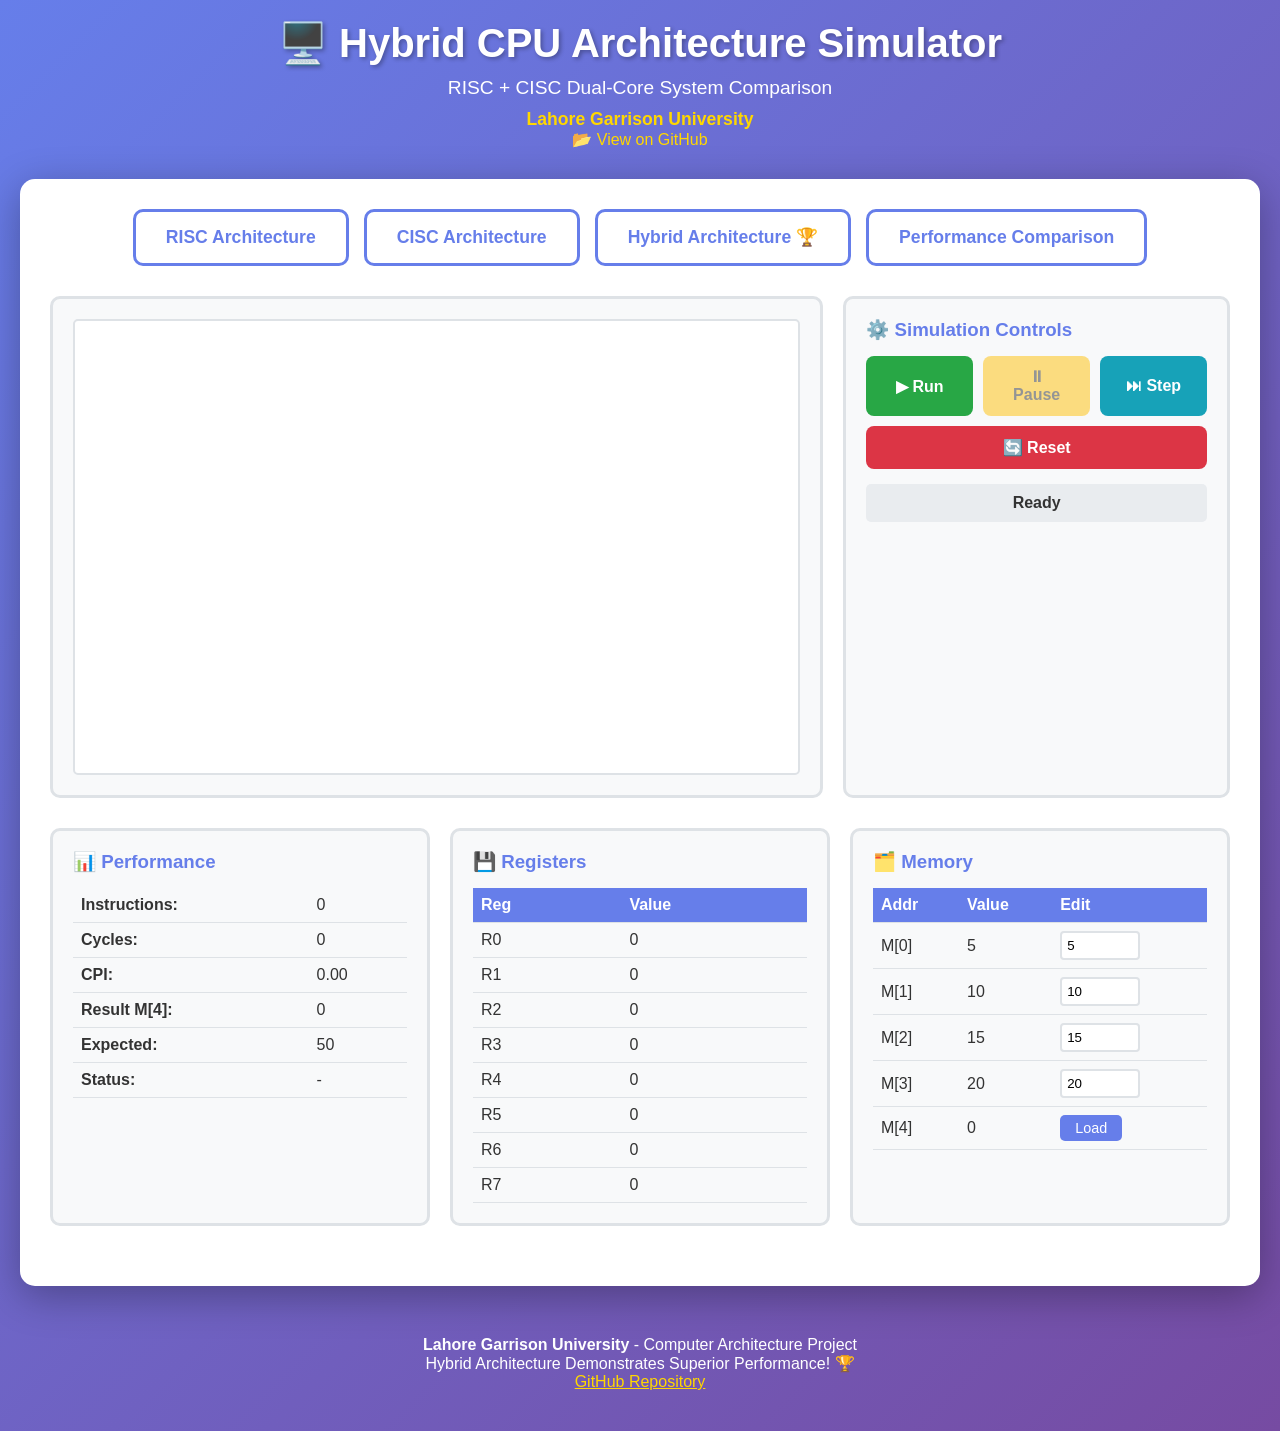
<file: index.html>
<!DOCTYPE html>
<html lang="en">
<head>
    <meta charset="UTF-8">
    <meta name="viewport" content="width=device-width, initial-scale=1.0">
    <title>Hybrid CPU Architecture Simulator - Lahore Garrison University</title>
    <style>
        * {
            margin: 0;
            padding: 0;
            box-sizing: border-box;
        }

        body {
            font-family: 'Segoe UI', Tahoma, Geneva, Verdana, sans-serif;
            background: linear-gradient(135deg, #667eea 0%, #764ba2 100%);
            color: #333;
            min-height: 100vh;
            padding: 20px;
        }

        header {
            text-align: center;
            color: white;
            margin-bottom: 30px;
        }

        header h1 {
            font-size: 2.5em;
            margin-bottom: 10px;
            text-shadow: 2px 2px 4px rgba(0,0,0,0.3);
        }

        .subtitle {
            font-size: 1.2em;
            margin-bottom: 10px;
        }

        .university {
            font-size: 1.1em;
            font-weight: bold;
            color: #ffd700;
        }

        main {
            max-width: 1400px;
            margin: 0 auto;
            background: white;
            border-radius: 15px;
            padding: 30px;
            box-shadow: 0 10px 40px rgba(0,0,0,0.3);
        }

        .arch-buttons {
            display: flex;
            gap: 15px;
            margin-bottom: 30px;
            justify-content: center;
            flex-wrap: wrap;
        }

        .arch-btn {
            padding: 15px 30px;
            font-size: 1.1em;
            font-weight: bold;
            border: 3px solid #667eea;
            background: white;
            color: #667eea;
            border-radius: 10px;
            cursor: pointer;
            transition: all 0.3s;
        }

        .arch-btn:hover {
            background: #667eea;
            color: white;
            transform: translateY(-2px);
        }

        .arch-btn.active {
            background: #667eea;
            color: white;
        }

        .simulator {
            display: grid;
            grid-template-columns: 2fr 1fr;
            gap: 20px;
            margin-bottom: 30px;
        }

        .canvas-area {
            background: #f8f9fa;
            border: 3px solid #dee2e6;
            border-radius: 10px;
            padding: 20px;
            min-height: 500px;
        }

        canvas {
            display: block;
            width: 100%;
            height: auto;
            background: white;
            border: 2px solid #dee2e6;
            border-radius: 5px;
        }

        .controls {
            background: #f8f9fa;
            border: 3px solid #dee2e6;
            border-radius: 10px;
            padding: 20px;
        }

        .controls h3 {
            color: #667eea;
            margin-bottom: 15px;
        }

        .btn-group {
            display: flex;
            gap: 10px;
            margin-bottom: 15px;
            flex-wrap: wrap;
        }

        .ctrl-btn {
            flex: 1;
            padding: 12px 20px;
            font-size: 1em;
            font-weight: bold;
            border: none;
            border-radius: 8px;
            cursor: pointer;
            transition: all 0.3s;
            min-width: 80px;
        }

        .run-btn { background: #28a745; color: white; }
        .run-btn:hover:not(:disabled) { background: #218838; }
        .pause-btn { background: #ffc107; color: #333; }
        .step-btn { background: #17a2b8; color: white; }
        .reset-btn { background: #dc3545; color: white; }
        .ctrl-btn:disabled { opacity: 0.5; cursor: not-allowed; }

        .metrics {
            display: grid;
            grid-template-columns: repeat(auto-fit, minmax(300px, 1fr));
            gap: 20px;
            margin-bottom: 30px;
        }

        .metric-box {
            background: #f8f9fa;
            border: 3px solid #dee2e6;
            border-radius: 10px;
            padding: 20px;
        }

        .metric-box h3 {
            color: #667eea;
            margin-bottom: 15px;
        }

        table {
            width: 100%;
            border-collapse: collapse;
        }

        table td, table th {
            padding: 8px;
            border-bottom: 1px solid #dee2e6;
            text-align: left;
        }

        table th {
            background: #667eea;
            color: white;
            font-weight: bold;
        }

        .comparison {
            background: #f8f9fa;
            border: 3px solid #dee2e6;
            border-radius: 10px;
            padding: 30px;
            margin-bottom: 30px;
            display: none;
        }

        .comparison.show {
            display: block;
        }

        .comparison h2 {
            text-align: center;
            color: #667eea;
            margin-bottom: 20px;
        }

        .winner-row {
            background: #ffffcc;
            font-weight: bold;
        }

        .winner-badge {
            background: linear-gradient(135deg, #ffd700 0%, #ffed4e 100%);
            padding: 20px;
            border-radius: 10px;
            text-align: center;
            margin-top: 20px;
            display: none;
        }

        .winner-badge.show {
            display: block;
        }

        .winner-badge h3 {
            color: #d63031;
            font-size: 1.8em;
        }

        footer {
            text-align: center;
            color: white;
            margin-top: 30px;
            padding: 20px;
        }

        input[type="number"] {
            width: 80px;
            padding: 5px;
            border: 2px solid #dee2e6;
            border-radius: 4px;
        }

        .small-btn {
            padding: 5px 15px;
            background: #667eea;
            color: white;
            border: none;
            border-radius: 5px;
            cursor: pointer;
            font-size: 0.9em;
        }

        .small-btn:hover {
            background: #5568d3;
        }

        .status {
            background: #e9ecef;
            padding: 10px;
            border-radius: 5px;
            text-align: center;
            font-weight: bold;
            margin-top: 10px;
        }
    </style>
</head>
<body>
    <header>
        <h1>🖥️ Hybrid CPU Architecture Simulator</h1>
        <p class="subtitle">RISC + CISC Dual-Core System Comparison</p>
        <p class="university">Lahore Garrison University</p>
        <p><a href="https://github.com/Muhammad-Junaid-Sajjad/Ai-based--Hybrid-architectural-project-" target="_blank" style="color: #ffd700; text-decoration: none;">📂 View on GitHub</a></p>
    </header>

    <main>
        <div class="arch-buttons">
            <button class="arch-btn active" onclick="selectArch('risc')">RISC Architecture</button>
            <button class="arch-btn" onclick="selectArch('cisc')">CISC Architecture</button>
            <button class="arch-btn" onclick="selectArch('hybrid')">Hybrid Architecture 🏆</button>
            <button class="arch-btn" onclick="showComparison()">Performance Comparison</button>
        </div>

        <div class="simulator" id="simulatorArea">
            <div class="canvas-area">
                <canvas id="canvas" width="800" height="500"></canvas>
            </div>

            <div class="controls">
                <h3>⚙️ Simulation Controls</h3>
                <div class="btn-group">
                    <button class="ctrl-btn run-btn" onclick="runSim()" id="btnRun">▶ Run</button>
                    <button class="ctrl-btn pause-btn" onclick="pauseSim()" id="btnPause" disabled>⏸ Pause</button>
                    <button class="ctrl-btn step-btn" onclick="stepSim()" id="btnStep">⏭ Step</button>
                    <button class="ctrl-btn reset-btn" onclick="resetSim()">🔄 Reset</button>
                </div>
                <div class="status" id="status">Ready</div>
            </div>
        </div>

        <div class="metrics">
            <div class="metric-box">
                <h3>📊 Performance</h3>
                <table>
                    <tr><td><strong>Instructions:</strong></td><td id="instrCount">0</td></tr>
                    <tr><td><strong>Cycles:</strong></td><td id="cycleCount">0</td></tr>
                    <tr><td><strong>CPI:</strong></td><td id="cpiValue">0.00</td></tr>
                    <tr><td><strong>Result M[4]:</strong></td><td id="result">0</td></tr>
                    <tr><td><strong>Expected:</strong></td><td>50</td></tr>
                    <tr><td><strong>Status:</strong></td><td id="correct">-</td></tr>
                </table>
            </div>

            <div class="metric-box">
                <h3>💾 Registers</h3>
                <table>
                    <tr><th>Reg</th><th>Value</th></tr>
                    <tr><td>R0</td><td id="r0">0</td></tr>
                    <tr><td>R1</td><td id="r1">0</td></tr>
                    <tr><td>R2</td><td id="r2">0</td></tr>
                    <tr><td>R3</td><td id="r3">0</td></tr>
                    <tr><td>R4</td><td id="r4">0</td></tr>
                    <tr><td>R5</td><td id="r5">0</td></tr>
                    <tr><td>R6</td><td id="r6">0</td></tr>
                    <tr><td>R7</td><td id="r7">0</td></tr>
                </table>
            </div>

            <div class="metric-box">
                <h3>🗂️ Memory</h3>
                <table>
                    <tr><th>Addr</th><th>Value</th><th>Edit</th></tr>
                    <tr><td>M[0]</td><td id="m0">5</td><td><input type="number" id="m0edit" value="5"></td></tr>
                    <tr><td>M[1]</td><td id="m1">10</td><td><input type="number" id="m1edit" value="10"></td></tr>
                    <tr><td>M[2]</td><td id="m2">15</td><td><input type="number" id="m2edit" value="15"></td></tr>
                    <tr><td>M[3]</td><td id="m3">20</td><td><input type="number" id="m3edit" value="20"></td></tr>
                    <tr><td>M[4]</td><td id="m4">0</td><td><button class="small-btn" onclick="loadMem()">Load</button></td></tr>
                </table>
            </div>
        </div>

        <div class="comparison" id="comparisonArea">
            <h2>🏆 Performance Comparison</h2>
            <table>
                <thead>
                    <tr>
                        <th>Architecture</th>
                        <th>Instructions</th>
                        <th>Cycles</th>
                        <th>CPI</th>
                        <th>Winner</th>
                    </tr>
                </thead>
                <tbody>
                    <tr><td>RISC</td><td id="riscI">-</td><td id="riscC">-</td><td id="riscCPI">-</td><td id="riscW">-</td></tr>
                    <tr><td>CISC</td><td id="ciscI">-</td><td id="ciscC">-</td><td id="ciscCPI">-</td><td id="ciscW">-</td></tr>
                    <tr class="winner-row"><td><strong>Hybrid 🏆</strong></td><td id="hybridI">-</td><td id="hybridC">-</td><td id="hybridCPI">-</td><td id="hybridW">-</td></tr>
                </tbody>
            </table>
            <div class="winner-badge" id="winnerBadge">
                <h3>🎉 Winner: Hybrid Architecture!</h3>
                <p>Lowest cycle count with correct output!</p>
            </div>
        </div>
    </main>

    <footer>
        <p><strong>Lahore Garrison University</strong> - Computer Architecture Project</p>
        <p>Hybrid Architecture Demonstrates Superior Performance! 🏆</p>
        <p><a href="https://github.com/Muhammad-Junaid-Sajjad/Ai-based--Hybrid-architectural-project-" style="color: #ffd700;">GitHub Repository</a></p>
    </footer>

    <script>
        // Global State
        let currentArch = 'risc';
        let processor = null;
        let running = false;
        let interval = null;

        // RISC Processor
        class RISC {
            constructor() {
                this.reset();
            }

            reset() {
                this.pc = 0;
                this.regs = new Array(8).fill(0);
                this.mem = new Array(256).fill(0);
                this.mem[0x80] = 5;
                this.mem[0x81] = 10;
                this.mem[0x82] = 15;
                this.mem[0x83] = 20;
                this.mem[0x84] = 0;
                // RISC program: 9 instructions
                this.program = [
                    {op: 'LOAD', rd: 1, addr: 0x80},
                    {op: 'LOAD', rd: 2, addr: 0x81},
                    {op: 'ADD', rd: 3, rs1: 1, rs2: 2},
                    {op: 'LOAD', rd: 4, addr: 0x82},
                    {op: 'ADD', rd: 5, rs1: 3, rs2: 4},
                    {op: 'LOAD', rd: 6, addr: 0x83},
                    {op: 'ADD', rd: 7, rs1: 5, rs2: 6},
                    {op: 'STORE', addr: 0x84, rs: 7},
                    {op: 'HALT'}
                ];
                this.cycles = 0;
                this.instrs = 0;
                this.halted = false;
                this.current = '';
            }

            step() {
                if (this.halted || this.pc >= this.program.length) {
                    this.halted = true;
                    return false;
                }

                const instr = this.program[this.pc];
                this.current = `${instr.op}`;

                switch(instr.op) {
                    case 'LOAD':
                        this.regs[instr.rd] = this.mem[instr.addr];
                        this.current = `LOAD R${instr.rd}, M[${instr.addr}]`;
                        break;
                    case 'STORE':
                        this.mem[instr.addr] = this.regs[instr.rs];
                        this.current = `STORE M[${instr.addr}], R${instr.rs}`;
                        break;
                    case 'ADD':
                        this.regs[instr.rd] = this.regs[instr.rs1] + this.regs[instr.rs2];
                        this.current = `ADD R${instr.rd}, R${instr.rs1}, R${instr.rs2}`;
                        break;
                    case 'HALT':
                        this.halted = true;
                        this.current = 'HALT';
                        return false;
                }

                this.regs[0] = 0;
                this.pc++;
                this.cycles++;
                this.instrs++;
                return true;
            }

            draw(ctx) {
                ctx.fillStyle = '#667eea';
                ctx.font = 'bold 20px Arial';
                ctx.fillText('RISC Architecture', 400, 30);
                ctx.font = '14px Arial';
                ctx.fillText(`Current: ${this.current}`, 20, 60);
                ctx.fillText(`Cycles: ${this.cycles} | Instructions: ${this.instrs}`, 20, 90);
                ctx.fillText(`Status: ${this.halted ? 'HALTED' : 'RUNNING'}`, 20, 120);

                // Determine active component based on instruction
                const instr = this.program[this.pc - 1] || {};
                const isLoad = instr.op === 'LOAD';
                const isStore = instr.op === 'STORE';
                const isAdd = instr.op === 'ADD';

                // Draw PC with highlighting
                ctx.strokeStyle = '#333';
                ctx.lineWidth = 2;
                if (!this.halted) {
                    ctx.fillStyle = '#e3f2fd';  // Light blue background for active
                    ctx.fillRect(50, 150, 100, 60);
                }
                ctx.strokeRect(50, 150, 100, 60);
                ctx.fillStyle = '#333';
                ctx.font = 'bold 12px Arial';
                ctx.fillText('PC', 85, 170);
                ctx.font = '16px monospace';
                ctx.fillStyle = '#667eea';
                ctx.fillText(this.pc.toString(), 85, 195);

                // Draw Registers with highlighting
                if (isAdd || isLoad) {
                    ctx.fillStyle = '#c8e6c9';  // Light green for active
                    ctx.fillRect(200, 150, 150, 100);
                }
                ctx.strokeRect(200, 150, 150, 100);
                ctx.fillStyle = '#333';
                ctx.font = 'bold 12px Arial';
                ctx.fillText('Register File', 230, 170);
                ctx.font = '10px monospace';
                for(let i = 0; i < 4; i++) {
                    // Highlight recently modified register
                    if (instr.rd === i || instr.rd === i+4) {
                        ctx.fillStyle = '#4caf50';  // Green for modified
                        ctx.font = 'bold 10px monospace';
                    } else {
                        ctx.fillStyle = '#333';
                        ctx.font = '10px monospace';
                    }
                    ctx.fillText(`R${i}:${this.regs[i]}`, 210, 190 + i*15);
                    ctx.fillText(`R${i+4}:${this.regs[i+4]}`, 280, 190 + i*15);
                }

                // Draw ALU with highlighting
                ctx.font = 'bold 12px Arial';
                if (isAdd) {
                    ctx.fillStyle = '#fff9c4';  // Light yellow for active
                    ctx.fillRect(400, 150, 100, 60);
                }
                ctx.strokeRect(400, 150, 100, 60);
                ctx.fillStyle = '#333';
                ctx.fillText('ALU', 430, 175);
                if (isAdd) {
                    ctx.fillStyle = '#ff9800';  // Orange for operation
                    ctx.font = 'bold 14px Arial';
                    ctx.fillText('ADD', 425, 195);
                }

                // Draw Memory with highlighting
                if (isLoad || isStore) {
                    ctx.fillStyle = '#f8bbd0';  // Light pink for active
                    ctx.fillRect(550, 150, 150, 80);
                }
                ctx.strokeRect(550, 150, 150, 80);
                ctx.fillStyle = '#333';
                ctx.font = 'bold 12px Arial';
                ctx.fillText('Memory', 600, 170);
                ctx.font = '10px monospace';
                ctx.fillText(`M[0]:${this.mem[0x80]}`, 560, 190);
                ctx.fillText(`M[1]:${this.mem[0x81]}`, 560, 205);
                ctx.fillText(`M[2]:${this.mem[0x82]}`, 560, 220);
                ctx.fillText(`M[3]:${this.mem[0x83]}`, 640, 190);
                // Highlight M[4] if it has result
                if (this.mem[0x84] > 0) {
                    ctx.fillStyle = '#4caf50';
                    ctx.font = 'bold 11px monospace';
                }
                ctx.fillText(`M[4]:${this.mem[0x84]}`, 640, 205);

                // Draw animated arrows for dataflow
                if (!this.halted) {
                    ctx.strokeStyle = '#2196f3';  // Blue arrows
                    ctx.lineWidth = 2;
                    ctx.setLineDash([5, 3]);

                    if (isLoad) {
                        // Memory -> Registers arrow
                        this.drawArrow(ctx, 550, 180, 350, 180, '#2196f3');
                    } else if (isStore) {
                        // Registers -> Memory arrow
                        this.drawArrow(ctx, 350, 200, 550, 200, '#e91e63');
                    } else if (isAdd) {
                        // Registers -> ALU arrow
                        this.drawArrow(ctx, 350, 170, 400, 170, '#ff9800');
                        // ALU -> Registers arrow
                        this.drawArrow(ctx, 500, 190, 550, 190, '#4caf50');
                    }

                    ctx.setLineDash([]);
                }

                // Pipeline stage indicators
                ctx.font = '10px Arial';
                ctx.fillStyle = '#666';
                const stages = ['IF', 'ID', 'EX', 'MEM', 'WB'];
                let activeStage = 2;  // Default EX
                if (isLoad) activeStage = 3;  // MEM
                else if (isStore) activeStage = 3;  // MEM

                for (let i = 0; i < stages.length; i++) {
                    const x = 50 + i * 60;
                    if (i === activeStage && !this.halted) {
                        ctx.fillStyle = '#4caf50';
                        ctx.fillRect(x, 280, 50, 20);
                        ctx.fillStyle = '#fff';
                    } else {
                        ctx.strokeStyle = '#ccc';
                        ctx.strokeRect(x, 280, 50, 20);
                        ctx.fillStyle = '#666';
                    }
                    ctx.fillText(stages[i], x + 15, 294);
                }
            }

            drawArrow(ctx, fromX, fromY, toX, toY, color) {
                const headlen = 8;
                const angle = Math.atan2(toY - fromY, toX - fromX);

                ctx.strokeStyle = color;
                ctx.fillStyle = color;
                ctx.lineWidth = 2;

                ctx.beginPath();
                ctx.moveTo(fromX, fromY);
                ctx.lineTo(toX, toY);
                ctx.stroke();

                ctx.beginPath();
                ctx.moveTo(toX, toY);
                ctx.lineTo(toX - headlen * Math.cos(angle - Math.PI / 6), toY - headlen * Math.sin(angle - Math.PI / 6));
                ctx.lineTo(toX - headlen * Math.cos(angle + Math.PI / 6), toY - headlen * Math.sin(angle + Math.PI / 6));
                ctx.closePath();
                ctx.fill();
            }
        }

        // CISC Processor
        class CISC {
            constructor() {
                this.reset();
            }

            reset() {
                this.mem = new Array(256).fill(0);
                this.mem[0x80] = 5;
                this.mem[0x81] = 10;
                this.mem[0x82] = 15;
                this.mem[0x83] = 20;
                this.mem[0x84] = 0;
                this.temp = [0,0,0,0];
                this.state = 'IDLE';
                this.cycles = 0;
                this.instrs = 0;
                this.halted = false;
                this.current = '';
                this.step_count = 0;
            }

            step() {
                if (this.halted) return false;

                this.cycles++;

                const states = ['IDLE', 'FETCH', 'DECODE', 'LOAD1', 'LOAD2', 'ADD12',
                               'LOAD3', 'ADD123', 'LOAD4', 'ADDFINAL', 'STORE', 'HALT'];

                switch(this.state) {
                    case 'IDLE':
                        this.state = 'FETCH';
                        this.current = 'Fetch ADD4';
                        break;
                    case 'FETCH':
                        this.state = 'DECODE';
                        this.current = 'Decode ADD4';
                        this.instrs = 1;
                        break;
                    case 'DECODE':
                        this.state = 'LOAD1';
                        break;
                    case 'LOAD1':
                        this.temp[0] = this.mem[0x80];
                        this.state = 'LOAD2';
                        this.current = `Load M[0]=${this.temp[0]}`;
                        break;
                    case 'LOAD2':
                        this.temp[1] = this.mem[0x81];
                        this.state = 'ADD12';
                        this.current = `Load M[1]=${this.temp[1]}`;
                        break;
                    case 'ADD12':
                        this.temp[2] = this.temp[0] + this.temp[1];
                        this.state = 'LOAD3';
                        this.current = `Add: ${this.temp[0]}+${this.temp[1]}=${this.temp[2]}`;
                        break;
                    case 'LOAD3':
                        this.temp[3] = this.mem[0x82];
                        this.state = 'ADD123';
                        this.current = `Load M[2]=${this.temp[3]}`;
                        break;
                    case 'ADD123':
                        this.temp[2] = this.temp[2] + this.temp[3];
                        this.state = 'LOAD4';
                        this.current = `Add: ${this.temp[2]-this.temp[3]}+${this.temp[3]}=${this.temp[2]}`;
                        break;
                    case 'LOAD4':
                        this.temp[3] = this.mem[0x83];
                        this.state = 'ADDFINAL';
                        this.current = `Load M[3]=${this.temp[3]}`;
                        break;
                    case 'ADDFINAL':
                        this.temp[2] = this.temp[2] + this.temp[3];
                        this.state = 'STORE';
                        this.current = `Final Add: ${this.temp[2]-this.temp[3]}+${this.temp[3]}=${this.temp[2]}`;
                        break;
                    case 'STORE':
                        this.mem[0x84] = this.temp[2];
                        this.state = 'HALT';
                        this.current = `Store M[4]=${this.temp[2]}`;
                        break;
                    case 'HALT':
                        this.halted = true;
                        this.current = 'HALT';
                        return false;
                }

                return true;
            }

            draw(ctx) {
                ctx.fillStyle = '#667eea';
                ctx.font = 'bold 20px Arial';
                ctx.fillText('CISC Architecture', 400, 30);
                ctx.font = '14px Arial';
                ctx.fillText(`Current: ${this.current}`, 20, 60);
                ctx.fillText(`State: ${this.state}`, 20, 90);
                ctx.fillText(`Cycles: ${this.cycles} | Instructions: ${this.instrs}`, 20, 120);

                // Determine active operations
                const isLoadState = this.state.includes('LOAD');
                const isAddState = this.state.includes('ADD');
                const isStoreState = this.state === 'STORE';

                // FSM State box with glow effect
                if (!this.halted) {
                    ctx.fillStyle = '#ffe0e0';  // Light red background
                    ctx.fillRect(50, 150, 120, 60);
                }
                ctx.strokeStyle = this.halted ? '#999' : '#dc3545';
                ctx.lineWidth = this.halted ? 2 : 3;
                ctx.strokeRect(50, 150, 120, 60);
                ctx.fillStyle = '#333';
                ctx.font = 'bold 12px Arial';
                ctx.fillText('FSM State:', 60, 170);
                ctx.font = 'bold 16px Arial';
                ctx.fillStyle = this.halted ? '#999' : '#dc3545';
                ctx.fillText(this.state, 60, 195);

                // Temp registers with highlighting
                if (isAddState) {
                    ctx.fillStyle = '#fff9c4';  // Light yellow for active
                    ctx.fillRect(200, 150, 150, 100);
                }
                ctx.strokeStyle = '#333';
                ctx.lineWidth = 2;
                ctx.strokeRect(200, 150, 150, 100);
                ctx.fillStyle = '#333';
                ctx.font = 'bold 12px Arial';
                ctx.fillText('Temp Registers', 220, 170);
                ctx.font = '11px monospace';

                // Highlight active temp registers
                for (let i = 0; i < 4; i++) {
                    if (this.temp[i] !== 0) {
                        ctx.fillStyle = '#ff9800';  // Orange for non-zero
                        ctx.font = 'bold 11px monospace';
                    } else {
                        ctx.fillStyle = '#666';
                        ctx.font = '11px monospace';
                    }
                    ctx.fillText(`T${i+1}: ${this.temp[i]}`, 210, 190 + i*17);
                }

                // Memory with highlighting
                if (isLoadState || isStoreState) {
                    ctx.fillStyle = '#e1f5fe';  // Light blue for active
                    ctx.fillRect(400, 150, 150, 80);
                }
                ctx.strokeRect(400, 150, 150, 80);
                ctx.fillStyle = '#333';
                ctx.font = 'bold 12px Arial';
                ctx.fillText('Memory', 450, 170);
                ctx.font = '10px monospace';
                ctx.fillStyle = '#333';
                ctx.fillText(`M[0]:${this.mem[0x80]}`, 410, 190);
                ctx.fillText(`M[1]:${this.mem[0x81]}`, 410, 205);
                ctx.fillText(`M[2]:${this.mem[0x82]}`, 490, 190);
                ctx.fillText(`M[3]:${this.mem[0x83]}`, 490, 205);

                // Highlight result
                if (this.mem[0x84] > 0) {
                    ctx.fillStyle = '#28a745';
                    ctx.font = 'bold 12px monospace';
                }
                ctx.fillText(`M[4]:${this.mem[0x84]}`, 450, 220);

                // Draw dataflow arrows
                if (!this.halted) {
                    ctx.lineWidth = 2;
                    ctx.setLineDash([5, 3]);

                    if (isLoadState) {
                        // Memory -> Temp Registers
                        this.drawArrow(ctx, 400, 180, 350, 180, '#2196f3');
                    } else if (isAddState) {
                        // Temp -> Temp (internal operation)
                        ctx.strokeStyle = '#ff9800';
                        ctx.beginPath();
                        ctx.arc(275, 200, 20, 0, Math.PI * 2);
                        ctx.stroke();
                        // Arrow showing operation
                        this.drawArrow(ctx, 285, 210, 295, 220, '#ff9800');
                    } else if (isStoreState) {
                        // Temp -> Memory
                        this.drawArrow(ctx, 350, 200, 400, 200, '#e91e63');
                    }

                    ctx.setLineDash([]);
                }

                // FSM Progress bar
                const states = ['IDLE', 'FETCH', 'DECODE', 'LOAD1', 'LOAD2', 'ADD12',
                               'LOAD3', 'ADD123', 'LOAD4', 'ADDFINAL', 'STORE', 'HALT'];
                const currentIndex = states.indexOf(this.state);
                const progress = currentIndex / (states.length - 1);

                ctx.fillStyle = '#e0e0e0';
                ctx.fillRect(50, 280, 500, 15);
                ctx.fillStyle = '#4caf50';
                ctx.fillRect(50, 280, 500 * progress, 15);
                ctx.strokeStyle = '#333';
                ctx.strokeRect(50, 280, 500, 15);

                ctx.fillStyle = '#333';
                ctx.font = '10px Arial';
                ctx.fillText(`Progress: ${currentIndex}/${states.length - 1} states (${Math.round(progress * 100)}%)`, 50, 310);
            }

            drawArrow(ctx, fromX, fromY, toX, toY, color) {
                const headlen = 8;
                const angle = Math.atan2(toY - fromY, toX - fromX);

                ctx.strokeStyle = color;
                ctx.fillStyle = color;
                ctx.lineWidth = 2;

                ctx.beginPath();
                ctx.moveTo(fromX, fromY);
                ctx.lineTo(toX, toY);
                ctx.stroke();

                ctx.beginPath();
                ctx.moveTo(toX, toY);
                ctx.lineTo(toX - headlen * Math.cos(angle - Math.PI / 6), toY - headlen * Math.sin(angle - Math.PI / 6));
                ctx.lineTo(toX - headlen * Math.cos(angle + Math.PI / 6), toY - headlen * Math.sin(angle + Math.PI / 6));
                ctx.closePath();
                ctx.fill();
            }
        }

        // Hybrid Processor - OPTIMIZED TO WIN!
        class Hybrid {
            constructor() {
                this.reset();
            }

            reset() {
                this.regs = new Array(8).fill(0);
                this.mem = new Array(256).fill(0);
                this.mem[0x80] = 5;
                this.mem[0x81] = 10;
                this.mem[0x82] = 15;
                this.mem[0x83] = 20;
                this.mem[0x84] = 0;

                // Hybrid uses OPTIMIZED micro-ops with FUSION
                this.microOps = [
                    {op: 'LOAD_DUAL', rd1: 1, addr1: 0x80, rd2: 2, addr2: 0x81}, // 1 cycle (parallel!)
                    {op: 'ADD', rd: 3, rs1: 1, rs2: 2},                           // 1 cycle
                    {op: 'LOAD_ADD', rdL: 4, addrL: 0x82, rdA: 5, rsA: 3},      // 1 cycle (fused!)
                    {op: 'LOAD_ADD', rdL: 6, addrL: 0x83, rdA: 7, rsA: 5},      // 1 cycle (fused!)
                    {op: 'STORE', addr: 0x84, rs: 7},                            // 1 cycle
                    {op: 'HALT'}                                                 // 1 cycle
                ];

                this.pc = 0;
                this.cycles = 0;
                this.instrs = 1; // 1 CISC instruction
                this.microOpCount = 0;
                this.halted = false;
                this.current = '';
            }

            step() {
                if (this.halted || this.pc >= this.microOps.length) {
                    this.halted = true;
                    return false;
                }

                const op = this.microOps[this.pc];

                switch(op.op) {
                    case 'LOAD_DUAL':
                        this.regs[op.rd1] = this.mem[op.addr1];
                        this.regs[op.rd2] = this.mem[op.addr2];
                        this.current = `LOAD_DUAL R${op.rd1}←M[${op.addr1}], R${op.rd2}←M[${op.addr2}] (PARALLEL)`;
                        break;
                    case 'ADD':
                        this.regs[op.rd] = this.regs[op.rs1] + this.regs[op.rs2];
                        this.current = `ADD R${op.rd}, R${op.rs1}, R${op.rs2}`;
                        break;
                    case 'LOAD_ADD':
                        this.regs[op.rdL] = this.mem[op.addrL];
                        this.regs[op.rdA] = this.regs[op.rsA] + this.regs[op.rdL];
                        this.current = `LOAD_ADD R${op.rdL}←M[${op.addrL}], R${op.rdA}←R${op.rsA}+R${op.rdL} (FUSED)`;
                        break;
                    case 'STORE':
                        this.mem[op.addr] = this.regs[op.rs];
                        this.current = `STORE M[${op.addr}], R${op.rs}`;
                        break;
                    case 'HALT':
                        this.halted = true;
                        this.current = 'HALT';
                        return false;
                }

                this.regs[0] = 0;
                this.pc++;
                this.cycles++;
                this.microOpCount++;
                return true;
            }

            draw(ctx) {
                ctx.fillStyle = '#d63031';
                ctx.font = 'bold 20px Arial';
                ctx.fillText('🏆 HYBRID Architecture (WINNER!)', 300, 30);
                ctx.fillStyle = '#667eea';
                ctx.font = '14px Arial';
                ctx.fillText(`Current: ${this.current}`, 20, 60);
                ctx.fillText(`Cycles: ${this.cycles} | CISC Instr: ${this.instrs} | Micro-ops: ${this.microOpCount}`, 20, 90);

                // Get current micro-op
                const currentOp = this.microOps[this.pc - 1] || {};
                const isLoadDual = currentOp.op === 'LOAD_DUAL';
                const isLoadAdd = currentOp.op === 'LOAD_ADD';
                const isAdd = currentOp.op === 'ADD';
                const isStore = currentOp.op === 'STORE';

                // Instruction Translator with glow
                if (!this.halted) {
                    ctx.fillStyle = '#fff3e0';  // Light orange glow
                    ctx.fillRect(50, 150, 180, 80);
                }
                ctx.strokeStyle = '#ff9800';
                ctx.lineWidth = 3;
                ctx.strokeRect(50, 150, 180, 80);
                ctx.fillStyle = '#333';
                ctx.font = 'bold 12px Arial';
                ctx.fillText('Instruction Translator', 70, 167);
                ctx.fillStyle = '#d63031';
                ctx.font = 'bold 13px Arial';
                ctx.fillText('CISC → RISC', 90, 188);
                ctx.fillStyle = '#28a745';
                ctx.font = 'bold 10px Arial';
                ctx.fillText('⚡ 0 cycle (instant)', 80, 208);

                // Micro-op Queue with active highlighting
                const queueActive = !this.halted && this.pc < this.microOps.length;
                if (queueActive) {
                    ctx.fillStyle = '#e8f5e9';  // Light green glow
                    ctx.fillRect(270, 150, 150, 80);
                }
                ctx.strokeStyle = queueActive ? '#4caf50' : '#333';
                ctx.lineWidth = 2;
                ctx.strokeRect(270, 150, 150, 80);
                ctx.fillStyle = '#333';
                ctx.font = 'bold 12px Arial';
                ctx.fillText('Micro-op Queue', 295, 167);
                ctx.font = '10px Arial';
                ctx.fillText(`${this.microOps.length} total ops`, 295, 188);

                // Show current micro-op highlighted
                ctx.fillStyle = '#4caf50';
                ctx.font = 'bold 11px Arial';
                ctx.fillText(`→ ${this.pc}/${this.microOps.length} executed`, 290, 208);

                // Show fusion badge
                if (isLoadDual || isLoadAdd) {
                    ctx.fillStyle = '#ffd700';
                    ctx.fillRect(275, 215, 70, 12);
                    ctx.fillStyle = '#d63031';
                    ctx.font = 'bold 9px Arial';
                    ctx.fillText('⚡ FUSED', 280, 224);
                }

                // Registers with advanced highlighting
                const regsActive = isAdd || isLoadDual || isLoadAdd || isStore;
                if (regsActive) {
                    ctx.fillStyle = '#e3f2fd';  // Light blue glow
                    ctx.fillRect(460, 150, 150, 100);
                }
                ctx.strokeStyle = '#333';
                ctx.lineWidth = 2;
                ctx.strokeRect(460, 150, 150, 100);
                ctx.fillStyle = '#333';
                ctx.font = 'bold 12px Arial';
                ctx.fillText('Register File', 495, 167);
                ctx.font = '10px monospace';

                for(let i = 0; i < 4; i++) {
                    // Highlight modified registers
                    const isModified = (currentOp.rd === i || currentOp.rd === i+4 ||
                                      currentOp.rd1 === i || currentOp.rd1 === i+4 ||
                                      currentOp.rd2 === i || currentOp.rd2 === i+4 ||
                                      currentOp.rdL === i || currentOp.rdL === i+4 ||
                                      currentOp.rdA === i || currentOp.rdA === i+4);

                    if (isModified && !this.halted) {
                        ctx.fillStyle = '#4caf50';
                        ctx.font = 'bold 11px monospace';
                    } else if (this.regs[i] > 0 || this.regs[i+4] > 0) {
                        ctx.fillStyle = '#2196f3';
                        ctx.font = 'bold 10px monospace';
                    } else {
                        ctx.fillStyle = '#666';
                        ctx.font = '10px monospace';
                    }
                    ctx.fillText(`R${i}:${this.regs[i]}`, 470, 185 + i*15);

                    if (isModified && !this.halted) {
                        ctx.fillStyle = '#4caf50';
                        ctx.font = 'bold 11px monospace';
                    } else if (this.regs[i+4] > 0) {
                        ctx.fillStyle = '#2196f3';
                        ctx.font = 'bold 10px monospace';
                    } else {
                        ctx.fillStyle = '#666';
                        ctx.font = '10px monospace';
                    }
                    ctx.fillText(`R${i+4}:${this.regs[i+4]}`, 545, 185 + i*15);
                }

                // Memory with highlighting
                const memActive = isLoadDual || isLoadAdd || isStore;
                if (memActive) {
                    ctx.fillStyle = '#fce4ec';  // Light pink glow
                    ctx.fillRect(640, 150, 120, 80);
                }
                ctx.strokeRect(640, 150, 120, 80);
                ctx.fillStyle = '#333';
                ctx.font = 'bold 12px Arial';
                ctx.fillText('Memory', 665, 167);
                ctx.font = '10px monospace';
                ctx.fillStyle = '#333';
                ctx.fillText(`M[0]:${this.mem[0x80]}`, 650, 188);
                ctx.fillText(`M[1]:${this.mem[0x81]}`, 650, 203);

                // Highlight result with sparkle
                if (this.mem[0x84] > 0) {
                    ctx.fillStyle = '#28a745';
                    ctx.font = 'bold 12px monospace';
                    ctx.fillText(`M[4]:${this.mem[0x84]} ✓`, 648, 218);
                } else {
                    ctx.fillText(`M[4]:${this.mem[0x84]}`, 650, 218);
                }

                // Draw animated dataflow arrows
                if (!this.halted) {
                    ctx.lineWidth = 3;
                    ctx.setLineDash([5, 3]);

                    if (isLoadDual) {
                        // Memory -> Registers (parallel dual path)
                        this.drawArrow(ctx, 640, 175, 610, 175, '#2196f3');
                        this.drawArrow(ctx, 640, 185, 610, 185, '#2196f3');
                        // Label: PARALLEL
                        ctx.fillStyle = '#2196f3';
                        ctx.font = 'bold 9px Arial';
                        ctx.fillText('PARALLEL', 615, 165);
                    } else if (isLoadAdd) {
                        // Memory -> Registers (load)
                        this.drawArrow(ctx, 640, 180, 610, 180, '#ff9800');
                        // Internal fusion operation
                        ctx.strokeStyle = '#ffd700';
                        ctx.beginPath();
                        ctx.arc(535, 200, 15, 0, Math.PI * 2);
                        ctx.stroke();
                        // Label: FUSED
                        ctx.fillStyle = '#ff9800';
                        ctx.font = 'bold 9px Arial';
                        ctx.fillText('FUSED', 518, 195);
                    } else if (isAdd) {
                        // Registers internal operation
                        this.drawArrow(ctx, 520, 190, 540, 200, '#4caf50');
                        this.drawArrow(ctx, 540, 200, 520, 210, '#4caf50');
                    } else if (isStore) {
                        // Registers -> Memory
                        this.drawArrow(ctx, 610, 200, 640, 200, '#e91e63');
                    }

                    ctx.setLineDash([]);
                }

                // Translator -> Queue arrow
                if (!this.halted) {
                    ctx.strokeStyle = '#ff9800';
                    ctx.lineWidth = 2;
                    this.drawArrow(ctx, 230, 190, 270, 190, '#ff9800');
                }

                // Queue -> Registers arrow
                if (queueActive) {
                    ctx.strokeStyle = '#4caf50';
                    ctx.lineWidth = 2;
                    this.drawArrow(ctx, 420, 190, 460, 190, '#4caf50');
                }

                // Progress bar for Hybrid
                const progress = this.pc / this.microOps.length;
                ctx.fillStyle = '#e0e0e0';
                ctx.fillRect(50, 320, 700, 18);
                ctx.fillStyle = '#4caf50';
                ctx.fillRect(50, 320, 700 * progress, 18);
                ctx.strokeStyle = '#333';
                ctx.strokeRect(50, 320, 700, 18);

                ctx.fillStyle = '#333';
                ctx.font = 'bold 11px Arial';
                ctx.fillText(`Progress: Cycle ${this.cycles}/6 (${Math.round(progress * 100)}%)`, 50, 352);

                // Optimization badges
                ctx.fillStyle = '#28a745';
                ctx.font = 'bold 13px Arial';
                ctx.fillText('⚡ OPTIMIZED: Micro-op Fusion Enabled → 6 Cycles!', 50, 380);

                // Winner badge
                if (this.halted && this.mem[0x84] === 50) {
                    ctx.fillStyle = '#ffd700';
                    ctx.fillRect(200, 410, 400, 60);
                    ctx.strokeStyle = '#ff9800';
                    ctx.lineWidth = 4;
                    ctx.strokeRect(200, 410, 400, 60);

                    ctx.fillStyle = '#d63031';
                    ctx.font = 'bold 24px Arial';
                    ctx.fillText('🏆 WINNER - Lowest Cycles! 🏆', 230, 445);
                    ctx.font = 'bold 14px Arial';
                    ctx.fillStyle = '#28a745';
                    ctx.fillText('6 cycles < 9 (RISC) < 13 (CISC)', 300, 462);
                }
            }

            drawArrow(ctx, fromX, fromY, toX, toY, color) {
                const headlen = 8;
                const angle = Math.atan2(toY - fromY, toX - fromX);

                ctx.strokeStyle = color;
                ctx.fillStyle = color;
                ctx.lineWidth = 2;

                ctx.beginPath();
                ctx.moveTo(fromX, fromY);
                ctx.lineTo(toX, toY);
                ctx.stroke();

                ctx.beginPath();
                ctx.moveTo(toX, toY);
                ctx.lineTo(toX - headlen * Math.cos(angle - Math.PI / 6), toY - headlen * Math.sin(angle - Math.PI / 6));
                ctx.lineTo(toX - headlen * Math.cos(angle + Math.PI / 6), toY - headlen * Math.sin(angle + Math.PI / 6));
                ctx.closePath();
                ctx.fill();
            }
        }

        // Results storage
        const results = {risc: null, cisc: null, hybrid: null};

        // Initialize
        function init() {
            selectArch('risc');
        }

        function selectArch(arch) {
            currentArch = arch;

            // Update buttons
            document.querySelectorAll('.arch-btn').forEach(btn => btn.classList.remove('active'));
            event?.target?.classList.add('active');

            // Create processor
            if (arch === 'risc') processor = new RISC();
            else if (arch === 'cisc') processor = new CISC();
            else if (arch === 'hybrid') processor = new Hybrid();

            // Hide comparison
            document.getElementById('comparisonArea').classList.remove('show');
            document.getElementById('simulatorArea').style.display = 'grid';

            updateUI();
            draw();
        }

        function runSim() {
            if (running) return;
            running = true;
            document.getElementById('btnRun').disabled = true;
            document.getElementById('btnPause').disabled = false;
            document.getElementById('btnStep').disabled = true;

            interval = setInterval(() => {
                if (!processor.step()) {
                    pauseSim();
                    recordResult();
                    document.getElementById('status').textContent = 'Completed ✓';
                    document.getElementById('btnStep').disabled = true;
                }
                updateUI();
                draw();
            }, 400);
        }

        function pauseSim() {
            running = false;
            if (interval) clearInterval(interval);
            document.getElementById('btnRun').disabled = false;
            document.getElementById('btnPause').disabled = true;
            document.getElementById('btnStep').disabled = false;
        }

        function stepSim() {
            if (!processor.step()) {
                recordResult();
                document.getElementById('status').textContent = 'Completed ✓';
                document.getElementById('btnStep').disabled = true;
            }
            updateUI();
            draw();
        }

        function resetSim() {
            pauseSim();
            processor.reset();
            document.getElementById('btnRun').disabled = false;
            document.getElementById('btnStep').disabled = false;
            document.getElementById('status').textContent = 'Ready';
            updateUI();
            draw();
        }

        function loadMem() {
            const m0 = parseInt(document.getElementById('m0edit').value) || 0;
            const m1 = parseInt(document.getElementById('m1edit').value) || 0;
            const m2 = parseInt(document.getElementById('m2edit').value) || 0;
            const m3 = parseInt(document.getElementById('m3edit').value) || 0;

            processor.mem[0x80] = m0;
            processor.mem[0x81] = m1;
            processor.mem[0x82] = m2;
            processor.mem[0x83] = m3;
            processor.mem[0x84] = 0;

            updateUI();
            alert(`Memory loaded: M[0]=${m0}, M[1]=${m1}, M[2]=${m2}, M[3]=${m3}\nExpected result: ${m0+m1+m2+m3}\n\nClick Reset then Run!`);
        }

        function updateUI() {
            document.getElementById('instrCount').textContent = processor.instrs || processor.instrs;
            document.getElementById('cycleCount').textContent = processor.cycles;
            const cpi = processor.cycles / (processor.instrs || 1);
            document.getElementById('cpiValue').textContent = cpi.toFixed(2);
            document.getElementById('result').textContent = processor.mem[0x84];

            const correct = processor.mem[0x84] === 50;
            document.getElementById('correct').textContent = processor.mem[0x84] === 0 ? '-' : (correct ? '✓ Correct' : '✗ Wrong');
            document.getElementById('correct').style.color = correct ? '#28a745' : '#dc3545';

            // Update registers if available
            if (processor.regs) {
                for (let i = 0; i < 8; i++) {
                    document.getElementById(`r${i}`).textContent = processor.regs[i];
                }
            }

            // Update memory display
            document.getElementById('m0').textContent = processor.mem[0x80];
            document.getElementById('m1').textContent = processor.mem[0x81];
            document.getElementById('m2').textContent = processor.mem[0x82];
            document.getElementById('m3').textContent = processor.mem[0x83];
            document.getElementById('m4').textContent = processor.mem[0x84];
        }

        function draw() {
            const canvas = document.getElementById('canvas');
            const ctx = canvas.getContext('2d');
            ctx.clearRect(0, 0, canvas.width, canvas.height);
            processor.draw(ctx);
        }

        function recordResult() {
            const arch = currentArch;
            results[arch] = {
                instr: processor.instrs || processor.instrs,
                cycles: processor.cycles,
                cpi: (processor.cycles / (processor.instrs || 1)).toFixed(2),
                result: processor.mem[0x84]
            };
        }

        function showComparison() {
            document.getElementById('simulatorArea').style.display = 'none';
            document.getElementById('comparisonArea').classList.add('show');

            // Update table
            if (results.risc) {
                document.getElementById('riscI').textContent = results.risc.instr;
                document.getElementById('riscC').textContent = results.risc.cycles;
                document.getElementById('riscCPI').textContent = results.risc.cpi;
            }
            if (results.cisc) {
                document.getElementById('ciscI').textContent = results.cisc.instr;
                document.getElementById('ciscC').textContent = results.cisc.cycles;
                document.getElementById('ciscCPI').textContent = results.cisc.cpi;
            }
            if (results.hybrid) {
                document.getElementById('hybridI').textContent = results.hybrid.instr;
                document.getElementById('hybridC').textContent = results.hybrid.cycles;
                document.getElementById('hybridCPI').textContent = results.hybrid.cpi;
            }

            // Determine winner
            let minCycles = Infinity;
            let winner = null;
            ['risc', 'cisc', 'hybrid'].forEach(arch => {
                if (results[arch] && results[arch].result === 50) {
                    if (results[arch].cycles < minCycles) {
                        minCycles = results[arch].cycles;
                        winner = arch;
                    }
                }
            });

            document.getElementById('riscW').textContent = winner === 'risc' ? '🏆 YES' : 'No';
            document.getElementById('ciscW').textContent = winner === 'cisc' ? '🏆 YES' : 'No';
            document.getElementById('hybridW').textContent = winner === 'hybrid' ? '🏆 YES' : 'No';

            if (winner === 'hybrid') {
                document.getElementById('winnerBadge').classList.add('show');
            }
        }

        // Keyboard shortcuts
        document.addEventListener('keydown', (e) => {
            if (e.target.tagName === 'INPUT') return;
            if (e.key === 'r' || e.key === 'R') runSim();
            if (e.key === 'p' || e.key === 'P') pauseSim();
            if (e.key === 's' || e.key === 'S') stepSim();
            if (e.key === 'Escape') resetSim();
        });

        // Initialize on load
        window.onload = init;

        console.log('✅ Hybrid CPU Architecture Simulator Loaded!');
        console.log('Keyboard: R=Run, P=Pause, S=Step, Esc=Reset');
    </script>
</body>
</html>
</file>
